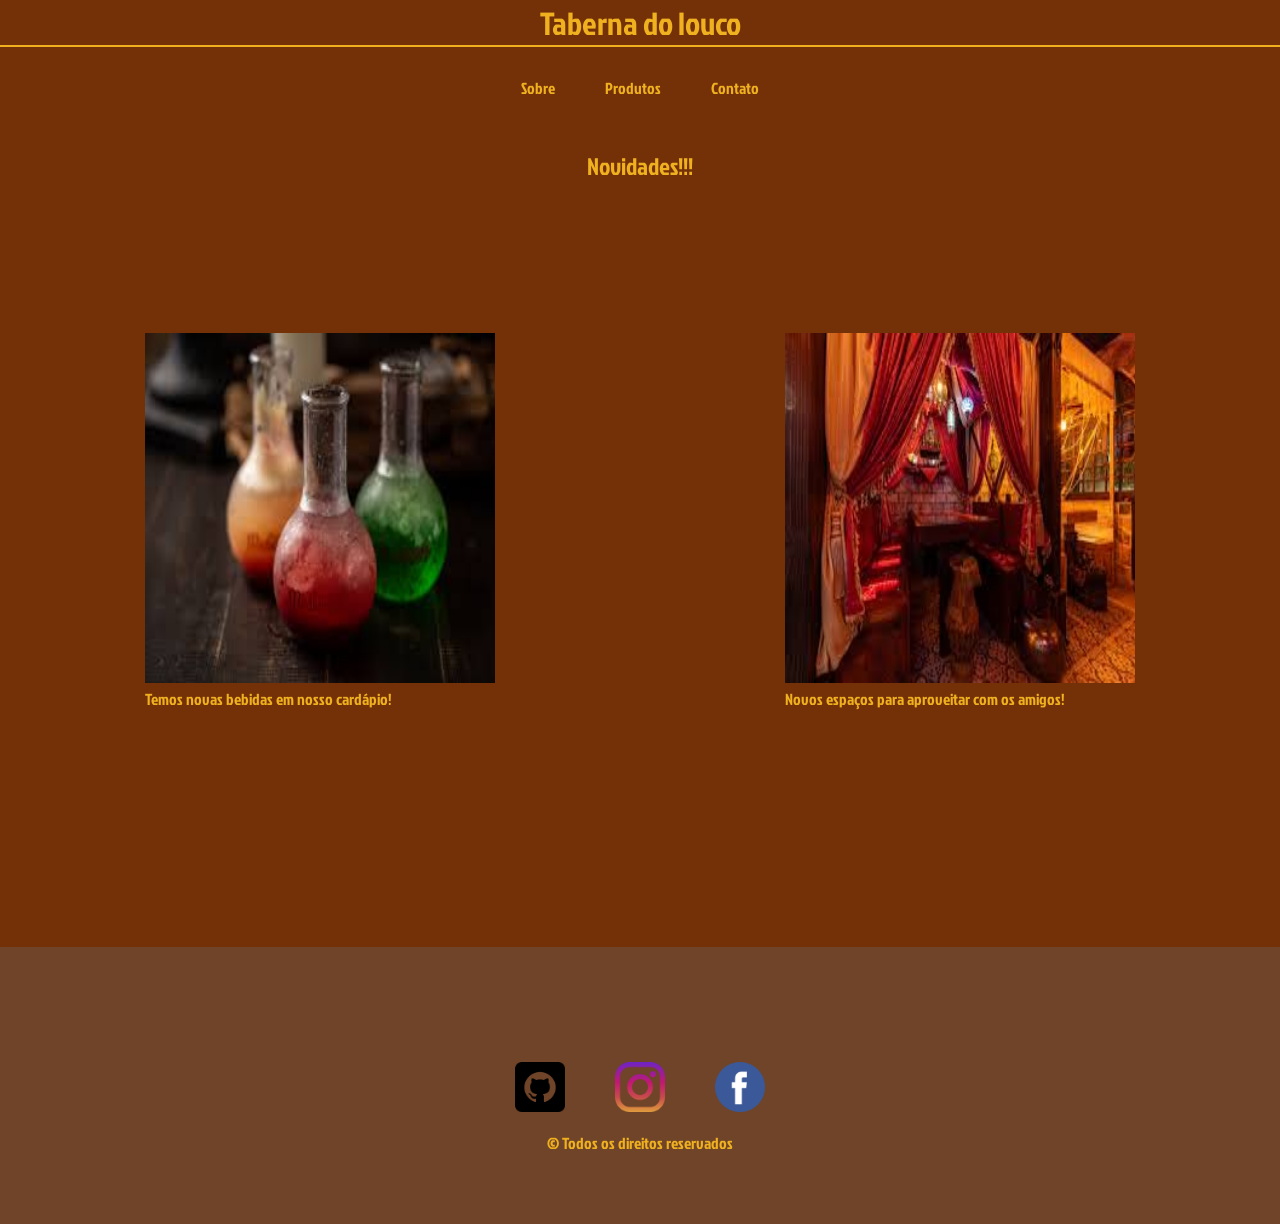
<file: index.html>
<!doctype html>
<html lang="pt-br">
  <head>
    <meta charset="UTF-8" />
    <meta name="viewport" content="width=device-width, initial-scale=1.0" />
    <title>Taberna do louco</title>
    <link rel="stylesheet" href="global.css" />
    <link rel="stylesheet" href="home.css" />
  </head>
  <body>
    <header><h1>Taberna do louco</h1></header>
    <hr />
    <main>
      <div id="links">
        <a href="sobre.html">Sobre</a>
        <a href="produtos.html">Produtos</a>
        <a href="contato.html">Contato</a>
      </div>
      <h2>Novidades!!!</h2>
      <div id="noticias">
        <figure>
          <img src="Assets/download (1).jpeg" alt="" class="novidade" />
          <figcaption>
            <em>Temos novas bebidas em nosso cardápio!</em>
          </figcaption>
        </figure>
        <figure>
          <img src="Assets/download.jpeg" alt="" class="novidade" />
          <figcaption>
            <em>Novos espaços para aproveitar com os amigos!</em>
          </figcaption>
        </figure>
      </div>
    </main>
    <footer>
      <div id="rodape">
        <a href="https://github.com/KaahRomao" target="_blank"
          ><img src="Assets/github.png" alt=""
        /></a>
        <a href="http://instagram.com/" target="_blank"
          ><img src="Assets/instagram.png" alt=""
        /></a>
        <a href="https://www.facebook.com/?locale=pt_BR" target="_blank"
          ><img src="Assets/facebook.png" alt=""
        /></a>
      </div>

      <p>&copy; Todos os direitos reservados</p>
    </footer>
  </body>
</html>
</file>
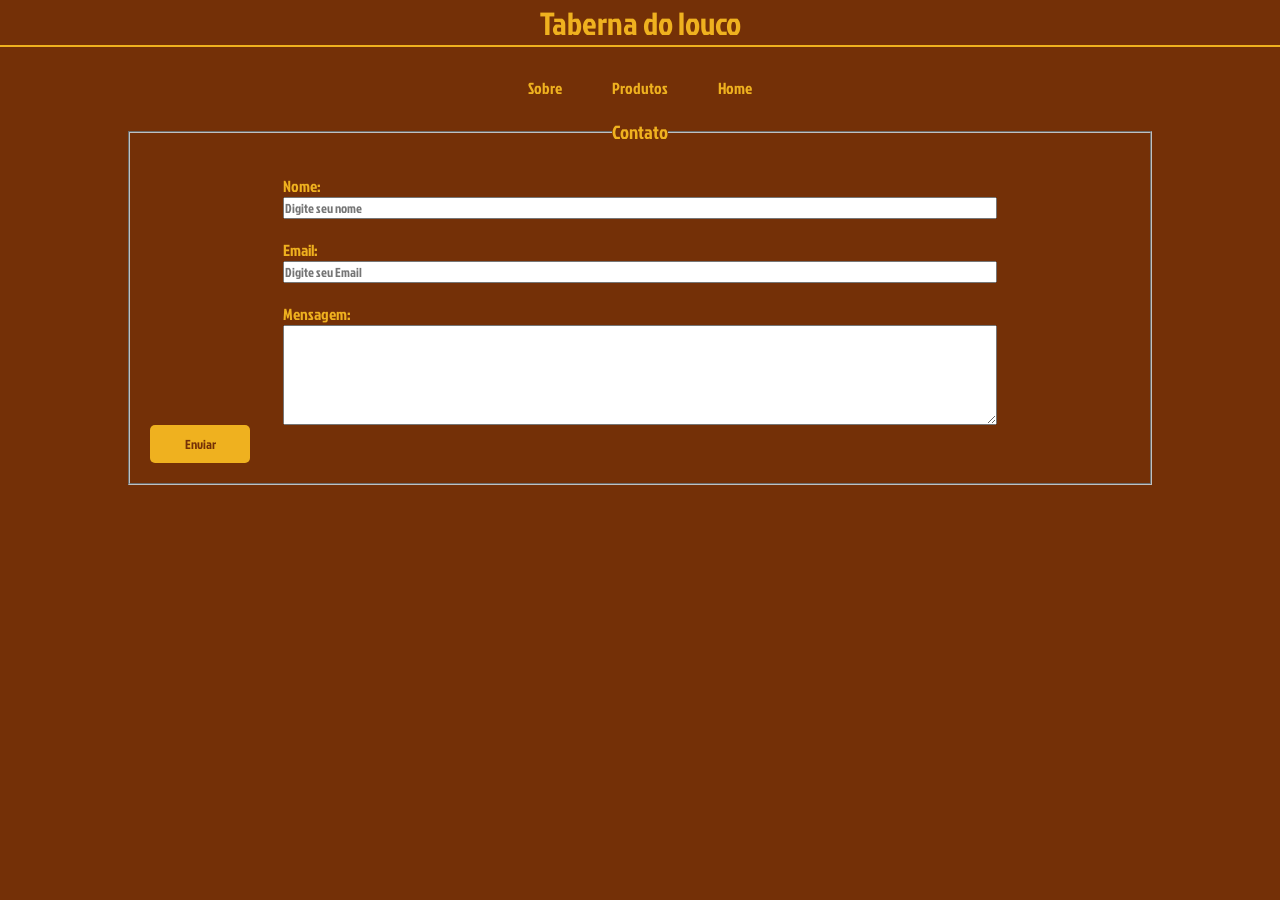
<file: contato.html>
<!doctype html>
<html lang="pt-br">
  <head>
    <meta charset="UTF-8" />
    <meta name="viewport" content="width=device-width, initial-scale=1.0" />
    <title>Taberna do louco</title>
    <link rel="stylesheet" href="global.css" />
    <link rel="stylesheet" href="contato.css" />
  </head>
  <body>
    <header><h1>Taberna do louco</h1></header>
    <hr />
    <main>
      <div id="links">
        <a href="sobre.html">Sobre</a>
        <a href="produtos.html">Produtos</a>
        <a href="index.html">Home</a>
      </div>
      <fieldset>
        <legend><h3>Contato</h3></legend>
        <div id="forms">
          <form action="">
            <label for="name">Nome:</label>
            <input
              type="text"
              id="name"
              name="name"
              placeholder="Digite seu nome"
            />
            <label for="email">Email:</label>
            <input
              type="text"
              id="email"
              name="email"
              placeholder="Digite seu Email"
            />
            <label for="mensagem">Mensagem:</label>
            <textarea name="mensagem" id="mensagem"></textarea>
          </form>
          <button type="reset">Enviar</button>
        </div>
      </fieldset>
    </main>
  </body>
</html>
</file>
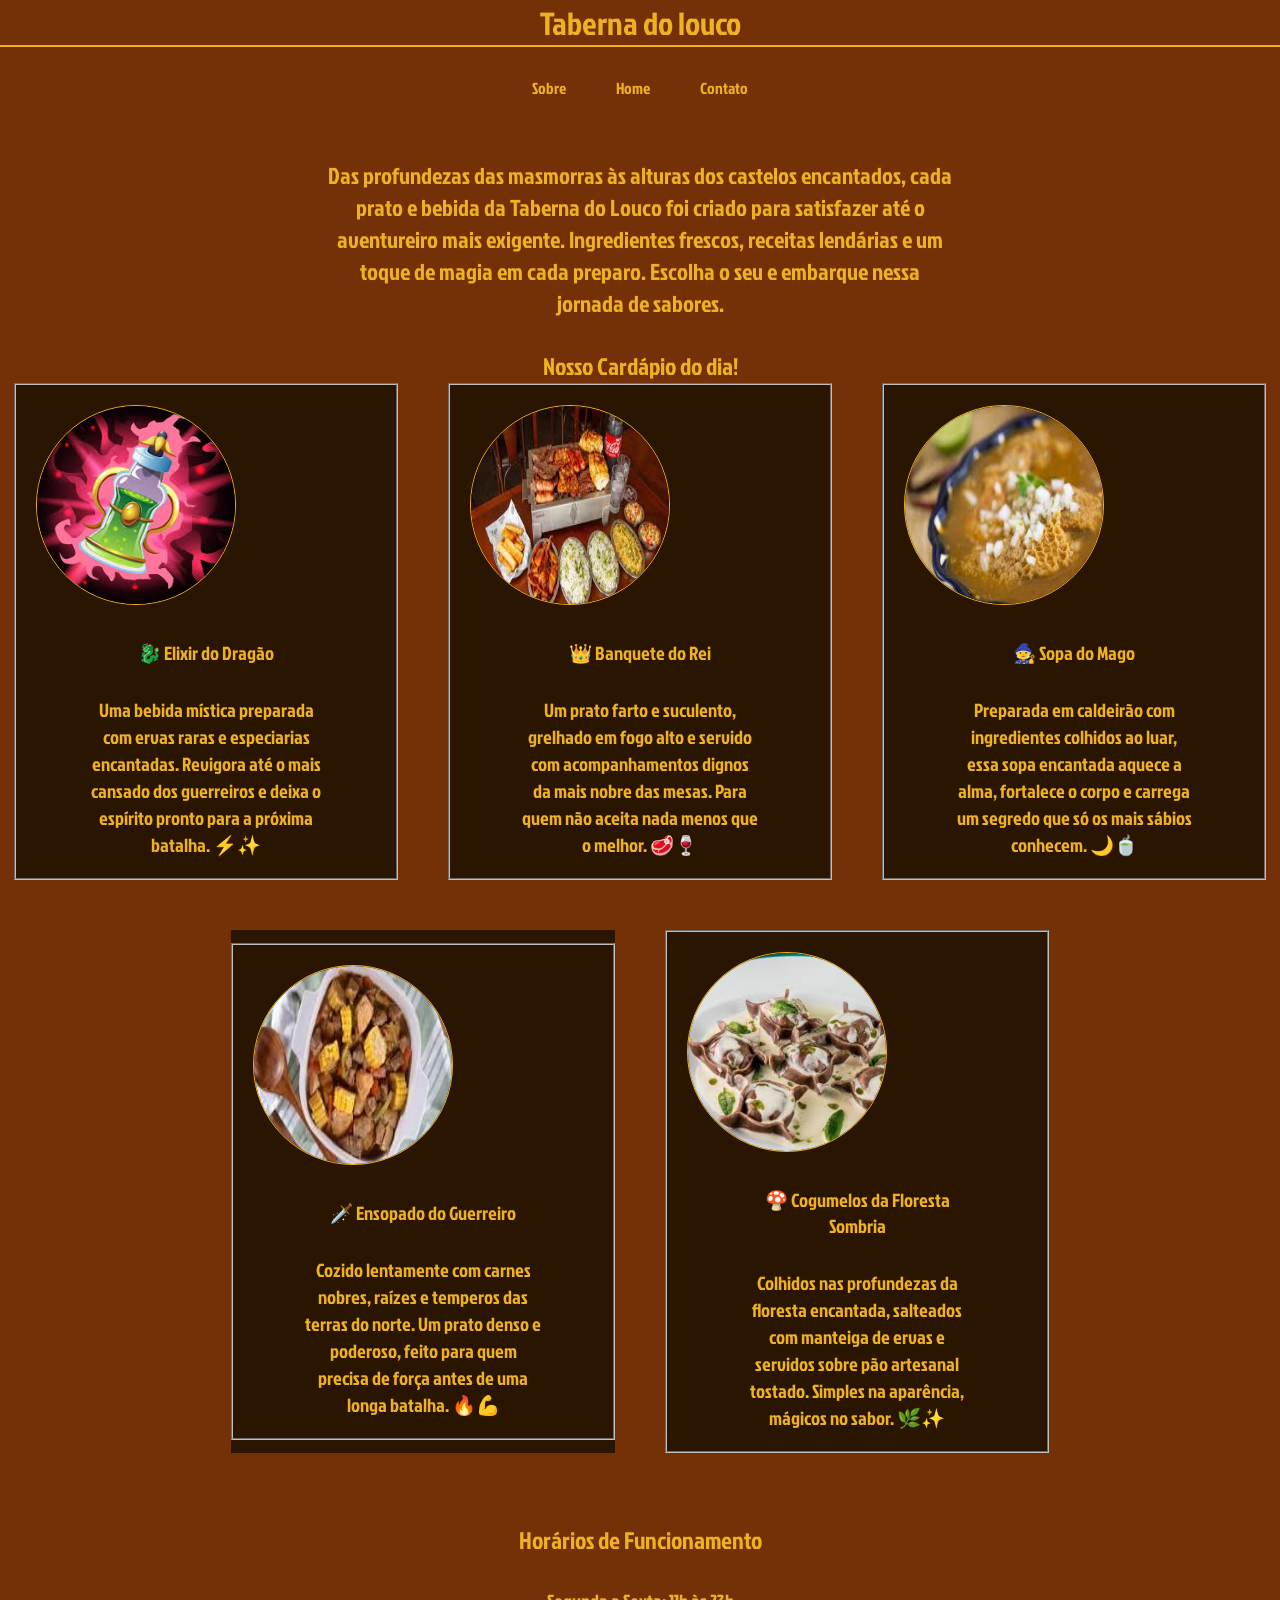
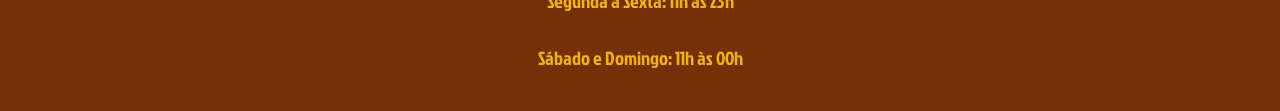
<file: produtos.html>
<!doctype html>
<html lang="pt-br">
  <head>
    <meta charset="UTF-8" />
    <meta name="viewport" content="width=device-width, initial-scale=1.0" />
    <title>Taberna do louco</title>
    <link rel="stylesheet" href="global.css" />
    <link rel="stylesheet" href="produtos.css" />
  </head>
  <body>
    <header><h1>Taberna do louco</h1></header>
    <hr />
    <main>
      <div id="links">
        <a href="sobre.html">Sobre</a>
        <a href="index.html">Home</a>
        <a href="contato.html">Contato</a>
      </div>

      <div id="sobre">
        <p>
          Das profundezas das masmorras às alturas dos castelos encantados, cada
          prato e bebida da Taberna do Louco foi criado para satisfazer até o
          aventureiro mais exigente. Ingredientes frescos, receitas lendárias e
          um toque de magia em cada preparo. Escolha o seu e embarque nessa
          jornada de sabores.
        </p>
      </div>
      <div id="produtos">
        <h2>Nosso Cardápio do dia!</h2>
        <div class="produtos">
          <div class="produto">
            <fieldset class="linha">
              <img src="Assets/download (5).jpeg" alt="Prato 1" />
              <h3>🐉 Elixir do Dragão</h3>
              <p>
                Uma bebida mística preparada com ervas raras e especiarias
                encantadas. Revigora até o mais cansado dos guerreiros e deixa o
                espírito pronto para a próxima batalha. ⚡✨
              </p>
            </fieldset>
          </div>
          <div class="produto">
            <fieldset class="linha">
              <img src="Assets/download (6).jpeg" alt="Prato 2" />
              <h3>👑 Banquete do Rei</h3>
              <p>
                Um prato farto e suculento, grelhado em fogo alto e servido com
                acompanhamentos dignos da mais nobre das mesas. Para quem não
                aceita nada menos que o melhor. 🥩🍷
              </p>
            </fieldset>
          </div>
          <div class="produto">
            <fieldset class="linha">
              <img src="Assets/download (7).jpeg" alt="Prato 3" />
              <h3>🧙 Sopa do Mago</h3>
              <p>
                Preparada em caldeirão com ingredientes colhidos ao luar, essa
                sopa encantada aquece a alma, fortalece o corpo e carrega um
                segredo que só os mais sábios conhecem. 🌙🍵
              </p>
            </fieldset>
          </div>
          <div class="produto">
            <fieldset class="linha">
              <img src="Assets/download (8).jpeg" alt="Ensopado do Guerreiro" />
              <h3>🗡️ Ensopado do Guerreiro</h3>
              <p>
                Cozido lentamente com carnes nobres, raízes e temperos das
                terras do norte. Um prato denso e poderoso, feito para quem
                precisa de força antes de uma longa batalha. 🔥💪
              </p>
            </fieldset>
          </div>

          <div class="produto">
            <fieldset class="linha">
              <img
                src="Assets/download (9).jpeg"
                alt="Cogumelos da Floresta Sombria"
              />
              <h3>🍄 Cogumelos da Floresta Sombria</h3>
              <p>
                Colhidos nas profundezas da floresta encantada, salteados com
                manteiga de ervas e servidos sobre pão artesanal tostado.
                Simples na aparência, mágicos no sabor. 🌿✨
              </p>
            </fieldset>
          </div>
        </div>
      </div>
      <!-- Horários -->
      <section id="horarios">
        <h2>Horários de Funcionamento</h2>
        <p>Segunda a Sexta: 11h às 23h</p>
        <p>Sábado e Domingo: 11h às 00h</p>
      </section>
    </main>
    <footer></footer>
  </body>
</html>
</file>
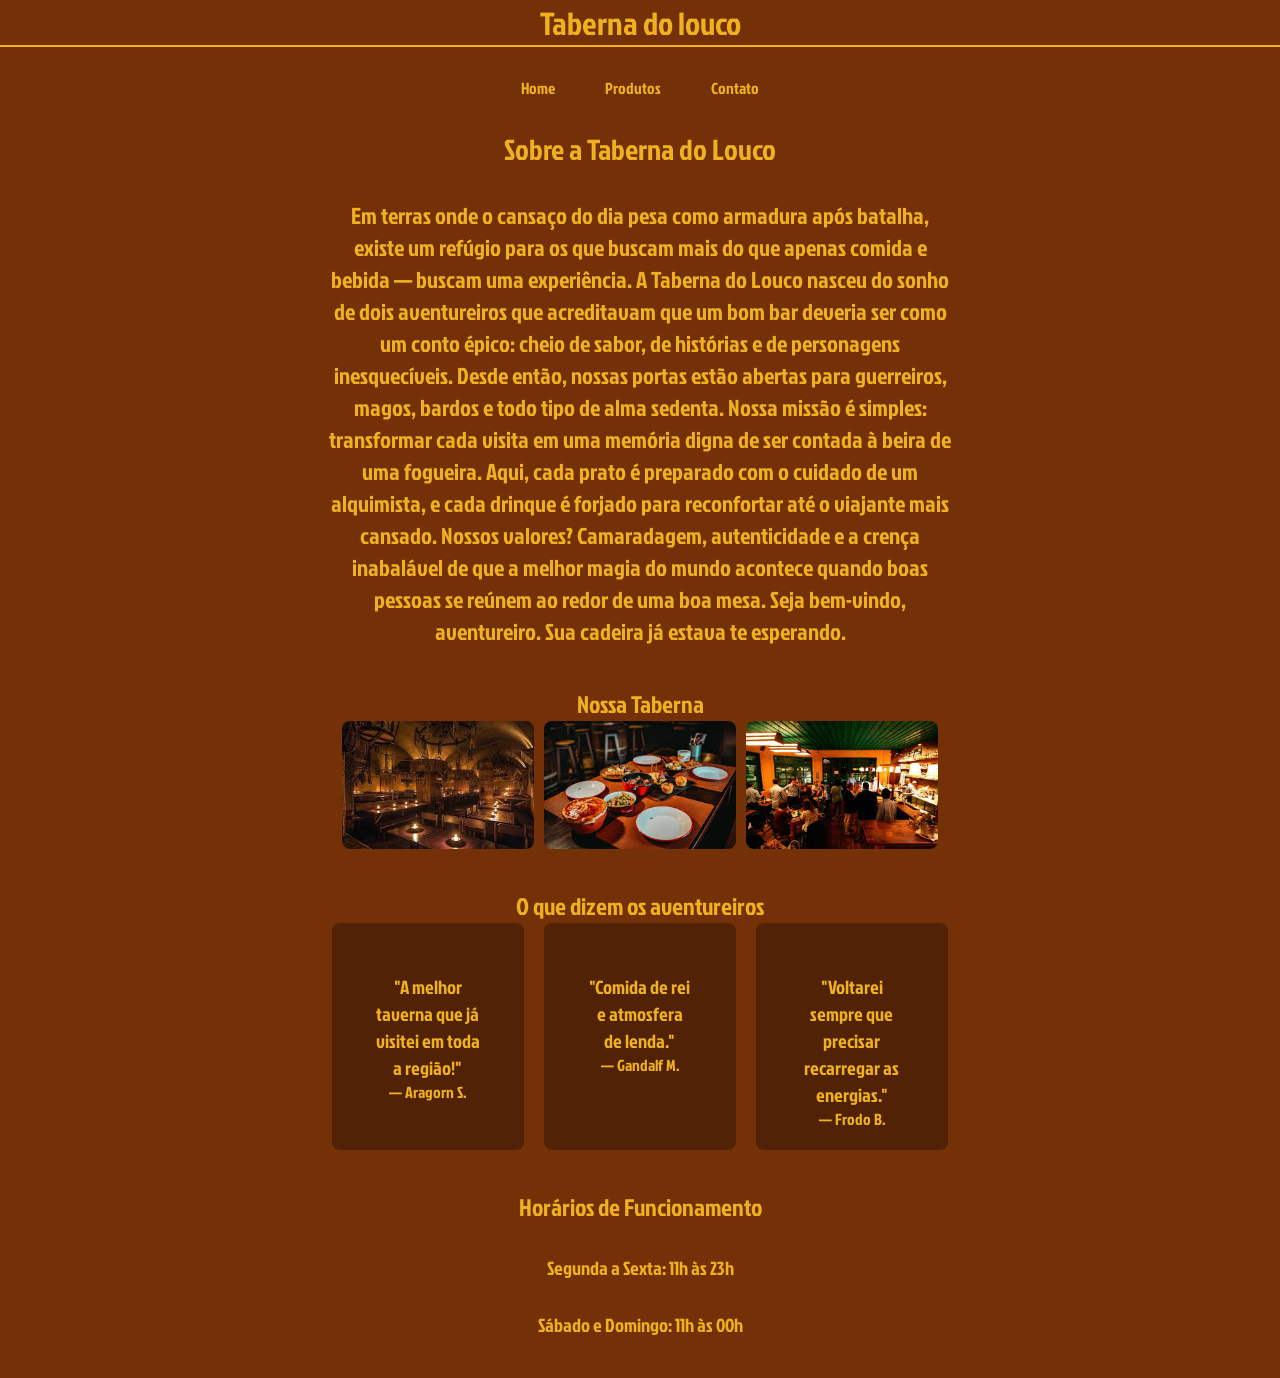
<file: sobre.html>
<!doctype html>
<html lang="pt-br">
  <head>
    <meta charset="UTF-8" />
    <meta name="viewport" content="width=device-width, initial-scale=1.0" />
    <title>Taberna do louco</title>
    <link rel="stylesheet" href="global.css" />
    <link rel="stylesheet" href="sobre.css" />
  </head>
  <body>
    <header><h1>Taberna do louco</h1></header>
    <hr />
    <main>
      <div id="links">
        <a href="index.html">Home</a>
        <a href="produtos.html">Produtos</a>
        <a href="contato.html">Contato</a>
      </div>

      <div id="sobre">
        <h2>Sobre a Taberna do Louco</h2>
        <p>
          Em terras onde o cansaço do dia pesa como armadura após batalha,
          existe um refúgio para os que buscam mais do que apenas comida e
          bebida — buscam uma experiência. A Taberna do Louco nasceu do sonho de
          dois aventureiros que acreditavam que um bom bar deveria ser como um
          conto épico: cheio de sabor, de histórias e de personagens
          inesquecíveis. Desde então, nossas portas estão abertas para
          guerreiros, magos, bardos e todo tipo de alma sedenta. Nossa missão é
          simples: transformar cada visita em uma memória digna de ser contada à
          beira de uma fogueira. Aqui, cada prato é preparado com o cuidado de
          um alquimista, e cada drinque é forjado para reconfortar até o
          viajante mais cansado. Nossos valores? Camaradagem, autenticidade e a
          crença inabalável de que a melhor magia do mundo acontece quando boas
          pessoas se reúnem ao redor de uma boa mesa. Seja bem-vindo,
          aventureiro. Sua cadeira já estava te esperando.
        </p>
      </div>

      <!-- Fotos -->
      <section id="galeria">
        <h2>Nossa Taberna</h2>
        <div class="fotos">
          <img src="Assets/download (2).jpeg" alt="Interior da taberna" />
          <img src="Assets/download (3).jpeg" alt="Nossos pratos" />
          <img src="Assets/download (4).jpeg" alt="O ambiente" />
        </div>
      </section>

      <!-- Avaliações -->
      <section id="avaliacoes">
        <h2>O que dizem os aventureiros</h2>
        <div class="cards">
          <div class="card">
            <p>"A melhor taverna que já visitei em toda a região!"</p>
            <span>— Aragorn S.</span>
          </div>
          <div class="card">
            <p>"Comida de rei e atmosfera de lenda."</p>
            <span>— Gandalf M.</span>
          </div>
          <div class="card">
            <p>"Voltarei sempre que precisar recarregar as energias."</p>
            <span>— Frodo B.</span>
          </div>
        </div>
      </section>

      <!-- Horários -->
      <section id="horarios">
        <h2>Horários de Funcionamento</h2>
        <p>Segunda a Sexta: 11h às 23h</p>
        <p>Sábado e Domingo: 11h às 00h</p>
      </section>
    </main>
    <footer></footer>
  </body>
</html>
</file>
<file: global.css>
@import url("https://fonts.googleapis.com/css2?family=Fjalla+One&family=Jockey+One&display=swap");
* {
  margin: 0;
  padding: 0;
  box-sizing: border-box;
  font-family: "Jockey One", sans-serif;
  font-weight: 400;
  font-style: normal;
}
</file>
<file: home.css>
h1 {
  text-align: center;
  color: #efb11f;
}
hr {
  border: 1px solid #efb11f;
}

#links,
a {
  display: flex;
  justify-content: center;
  gap: 50px;
  color: #efb11f;
  text-decoration: none;
  padding-top: 15px;
}
body {
  background-color: #743007;
}
figcaption {
  color: #efb11f;
}
html,
body,
main {
  height: 100%;
}
#noticias {
  display: flex;
  height: 100%;
  justify-content: space-around;
  padding-top: 150px;
}
h2 {
  color: #efb11f;
  text-align: center;
  padding-top: 50px;
}
img {
  width: 50px;
  height: 50px;
}

.novidade {
  width: 350px;
  height: 350px;
}

#rodape {
  display: flex;
  justify-content: center;
  gap: 50px;
}
footer {
  background-color: #704428;
  padding-top: 100px;
}
p {
  color: #efb11f;
  padding-top: 20px;
  text-align: center;
  padding-bottom: 70px;
}
</file>
<file: contato.css>
h1 {
  text-align: center;
  color: #efb11f;
}
hr {
  border: 1px solid #efb11f;
}

body,
main {
  background-color: #743007;
  height: 100%;
  width: 100%;
}

#links,
a {
  display: flex;
  justify-content: center;
  gap: 50px;
  color: #efb11f;
  text-decoration: none;
  padding-top: 15px;
}

fieldset {
  height: auto;
  width: 80%;
  margin: auto;
  padding-top: 10px;
  margin-top: 20px;
}

legend {
  color: #efb11f;
  text-align: center;
}
form {
  color: #efb11f;
  display: flex;
  flex-direction: column;
  align-items: center;

  width: 100%;
}

input {
  width: 70%;
  display: flex;
}
label {
  display: flex;
  justify-content: flex-start;
  width: 70%;
  padding-top: 20px;
}
textarea {
  width: 70%;
  height: 100px;
}

button {
  width: 100px;
  padding: 10px;
  background-color: #efb11f;
  color: #743007;
  border: none;
  border-radius: 5px;
  cursor: pointer;
  margin-left: 20px;
  margin-bottom: 20px;
}
</file>
<file: produtos.css>
h1 {
  text-align: center;
  color: #efb11f;
}
hr {
  border: 1px solid #efb11f;
}

body {
  background-color: #743007;
}

#links,
a {
  display: flex;
  justify-content: center;
  gap: 50px;
  color: #efb11f;
  text-decoration: none;
  padding-top: 15px;
}

#sobre,
p {
  text-align: center;
  color: #efb11f;
  width: 70%;
  margin: auto;
  font-size: larger;
  padding-top: 30px;
}

.linha {
  background-color: #2a1500;
  color: black;
  width: 100%;
  margin: auto;
  padding: 20px;
}

#horarios {
  width: 50%;
  margin: 40px auto;
  text-align: center;
  color: #efb11f;
}
.produtos {
  display: flex;
  flex-wrap: wrap;
  gap: 50px;
  justify-content: center;
}
.produto {
  display: flex;
  gap: 10px;
  justify-content: center;
  width: 30%;
  flex-direction: column;
  background-color: #2a1500;
}

img {
  width: 200px;
  height: 200px;
  border-radius: 100px;
  border: 1px solid #efb11f;
}
h2,
h3 {
  text-align: center;
  color: #efb11f;
  width: 70%;
  margin: auto;

  padding-top: 30px;
}
</file>
<file: sobre.css>
h1 {
  text-align: center;
  color: #efb11f;
}
hr {
  border: 1px solid #efb11f;
}

body {
  background-color: #743007;
}

#links,
a {
  display: flex;
  justify-content: center;
  gap: 50px;
  color: #efb11f;
  text-decoration: none;
  padding-top: 15px;
}

#sobre,
p {
  text-align: center;
  color: #efb11f;
  width: 70%;
  margin: auto;
  font-size: larger;
  padding-top: 30px;
}

#galeria,
#avaliacoes,
#horarios {
  width: 50%;
  margin: 40px auto;
  text-align: center;
  color: #efb11f;
}

.fotos {
  display: flex;
  gap: 10px;
  justify-content: center;
}

.fotos img {
  width: 30%;
  border-radius: 8px;
}

.cards {
  display: flex;
  gap: 20px;
  justify-content: center;
}

.card {
  background-color: rgba(0, 0, 0, 0.3);
  padding: 20px;
  border-radius: 8px;
  width: 30%;
}
</file>
